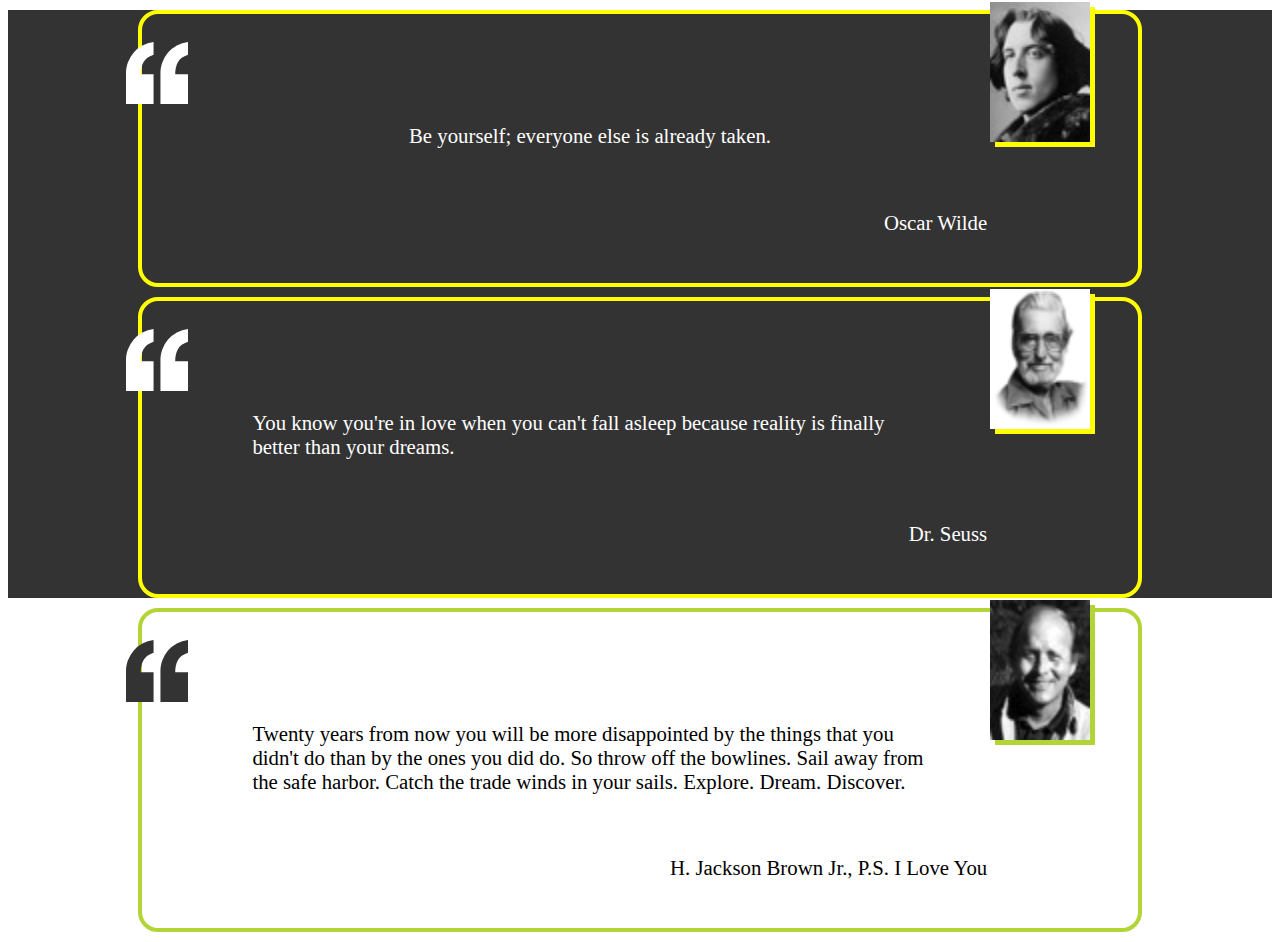
<file: quote/index.html>
<!DOCTYPE html>
<html lang="en">

<head>
    <meta charset="UTF-8">
    <meta http-equiv="X-UA-Compatible" content="IE=edge">
    <meta name="viewport" content="width=device-width, initial-scale=1.0">
    <link rel="stylesheet" href="styles.css">
    <title>Quote</title>
</head>

<body>
    <div class="dark-section">
        <div class="quoteContainer">

            <div class="flexContainer">
                <div class="punctuation"></div>
                <span class="quote">Be yourself; everyone else is already taken.</span>
                <img class="authorPhoto" src="wilde.jpg" />

            </div>
            <div class="secondRow">
                <p class="author">Oscar Wilde</p>
                <img class="circlePhoto" src="wilde.jpg" />
            </div>
        </div>

        <div class="quoteContainer">
            <div class="flexContainer">
                <div class="punctuation"></div>
                <span class="quote">You know you're in love when you can't fall asleep because reality is finally better
                    than your dreams.</span>
                <img class="authorPhoto" src="seuss.jpg" />

            </div>
            <div class="secondRow">
                <p class="author">Dr. Seuss</p>
                <img class="circlePhoto" src="seuss.jpg" />
            </div>
        </div>
    </div>

    <div class="quoteContainer">
        <div class="flexContainer">
            <div class="punctuation"></div>
            <span class="quote"> Twenty years from now you will be more disappointed by the things that you didn't do
                than by the ones you did do. So throw off the bowlines. Sail away from the safe harbor. Catch the trade
                winds in your sails. Explore. Dream. Discover.

            </span>
            <img class="authorPhoto" src="brown.jpg" />

        </div>
        <div class="secondRow">
            <p class="author">H. Jackson Brown Jr., P.S. I Love You</p>
            <img class="circlePhoto" src="brown.jpg" />
        </div>
    </div>

</body>

</html>
</file>
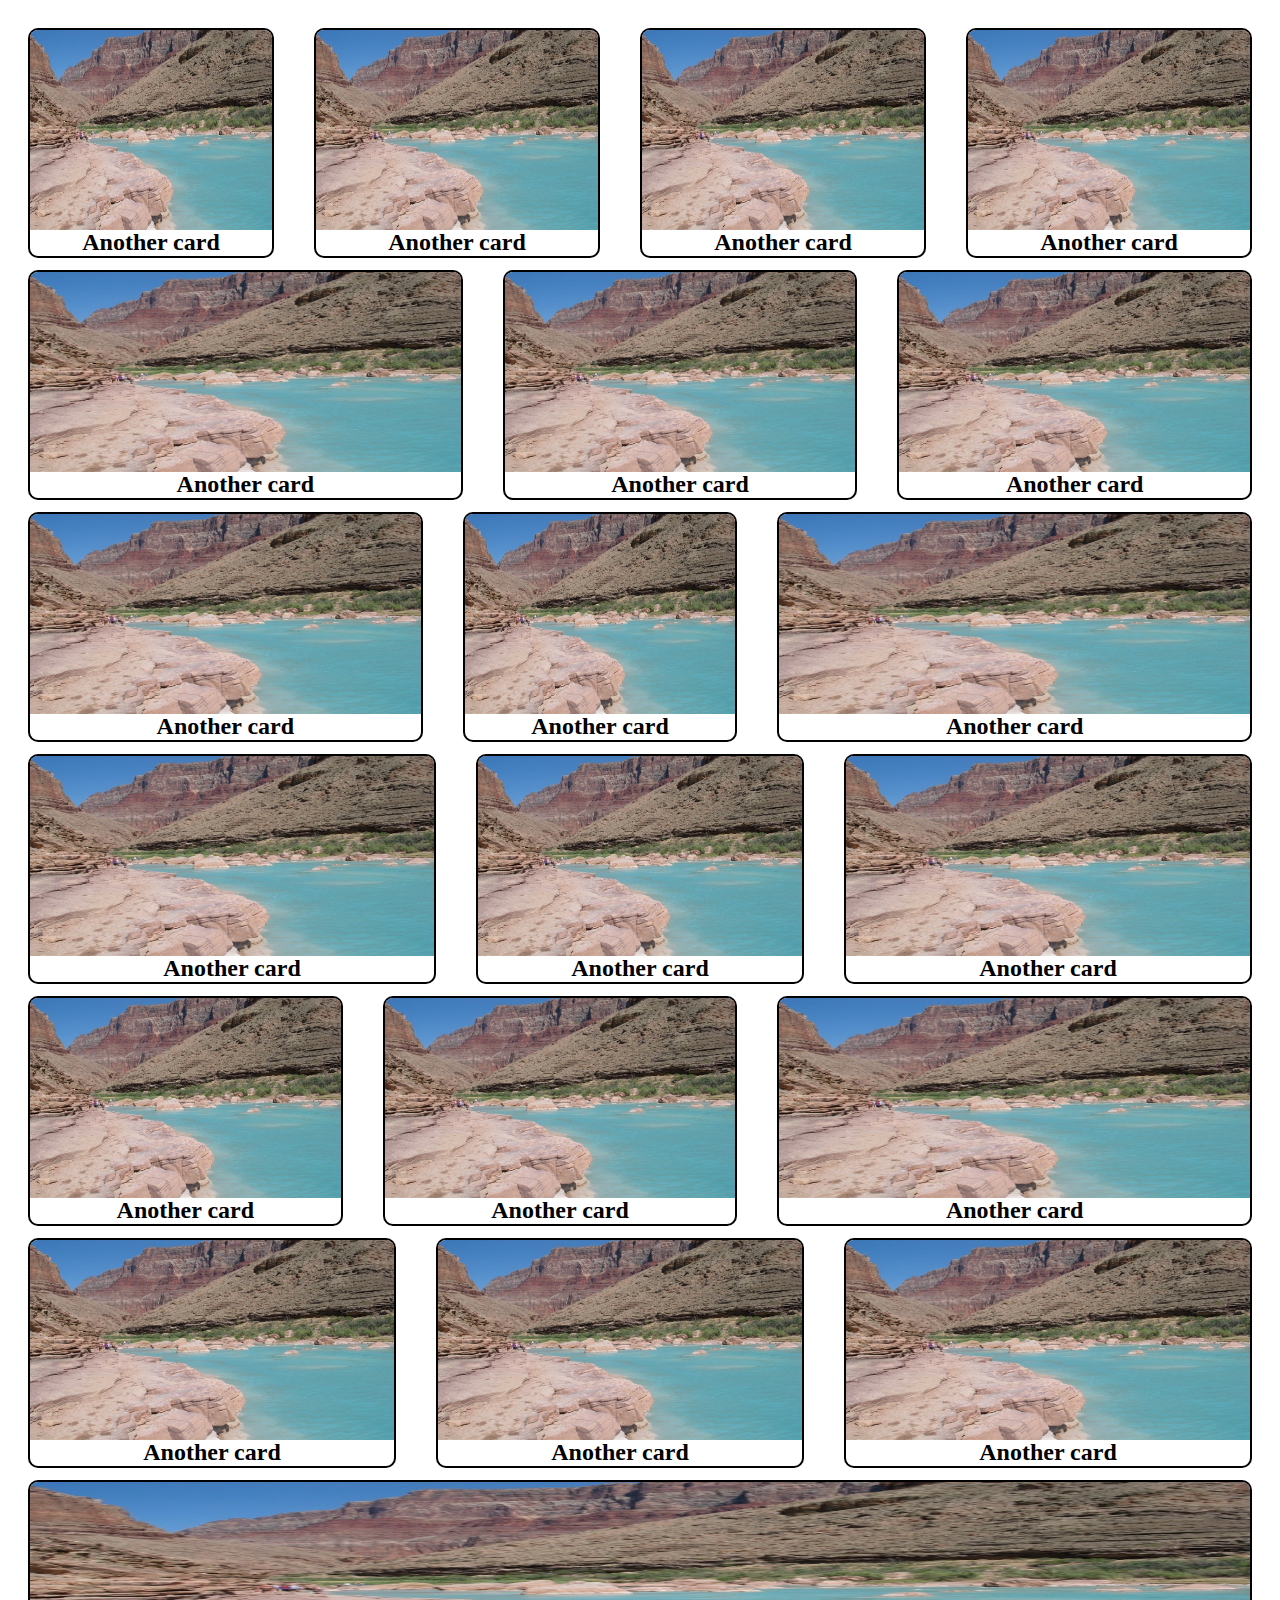
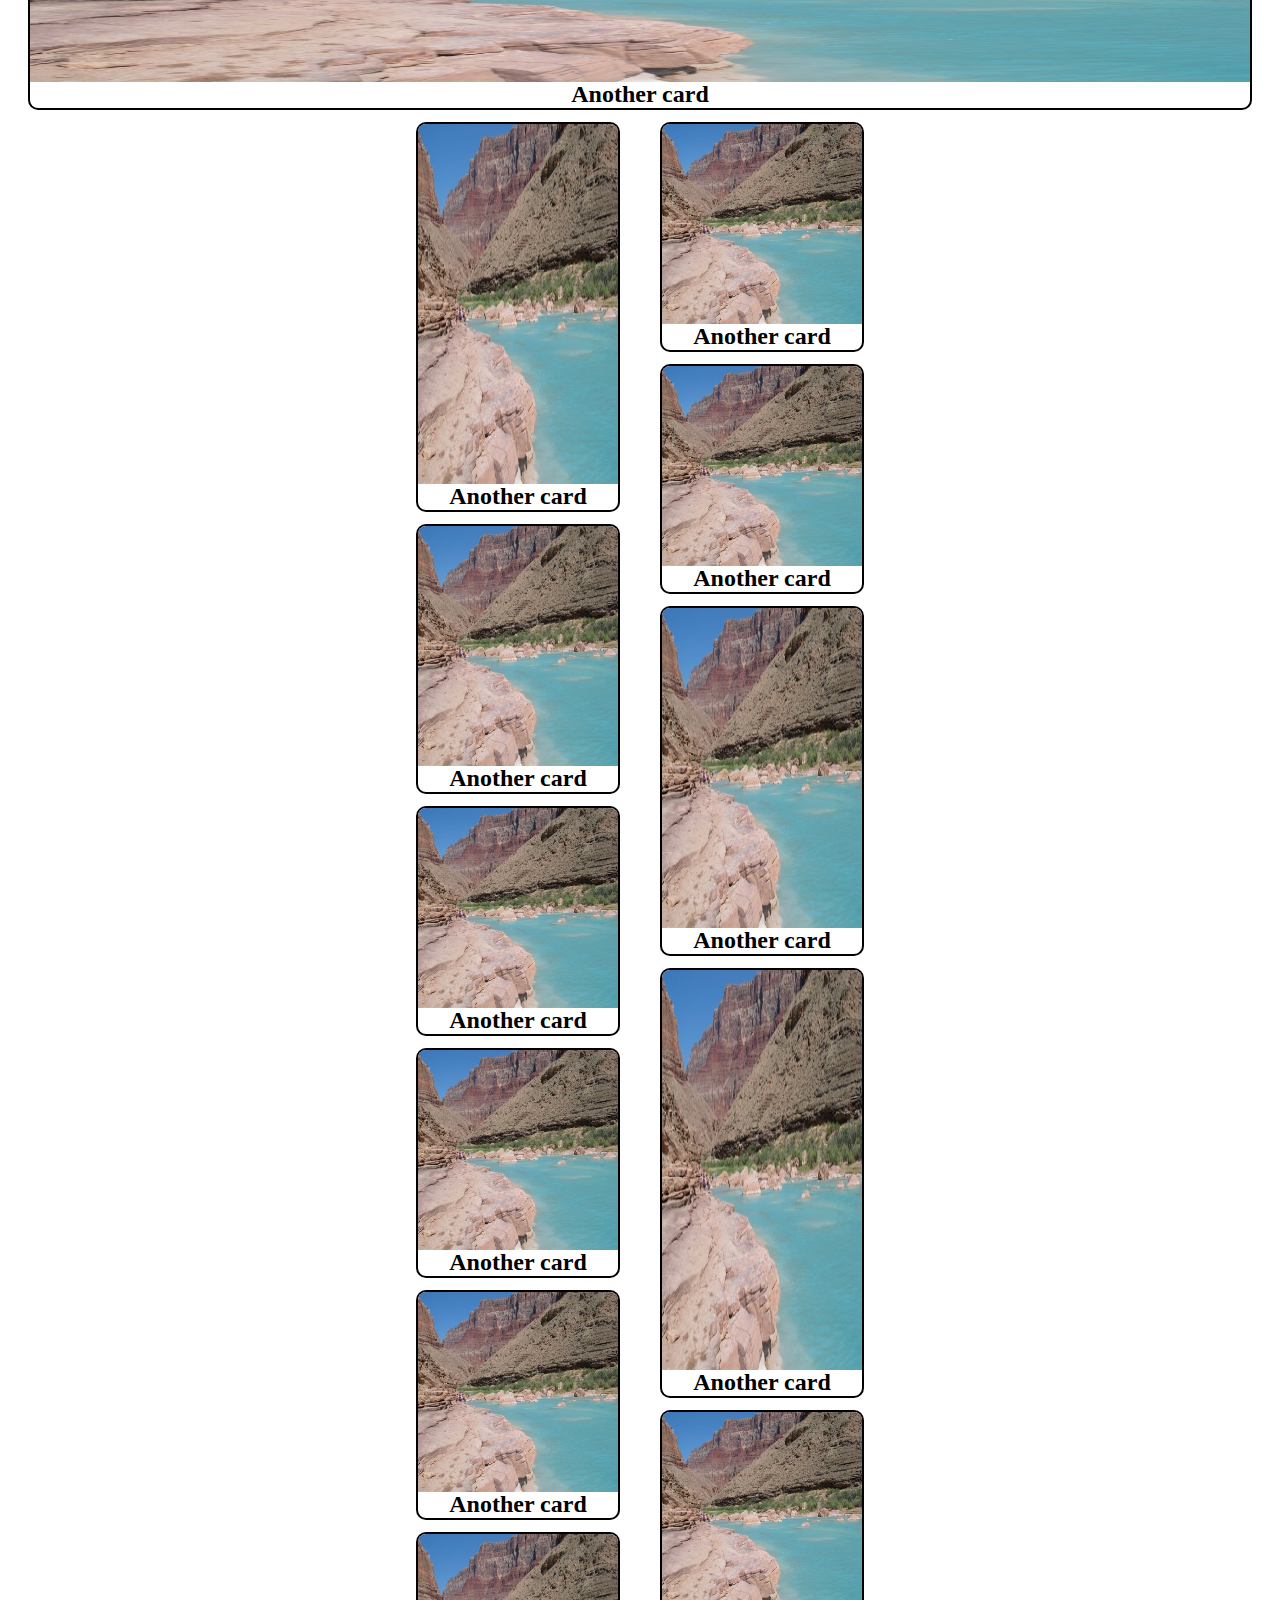
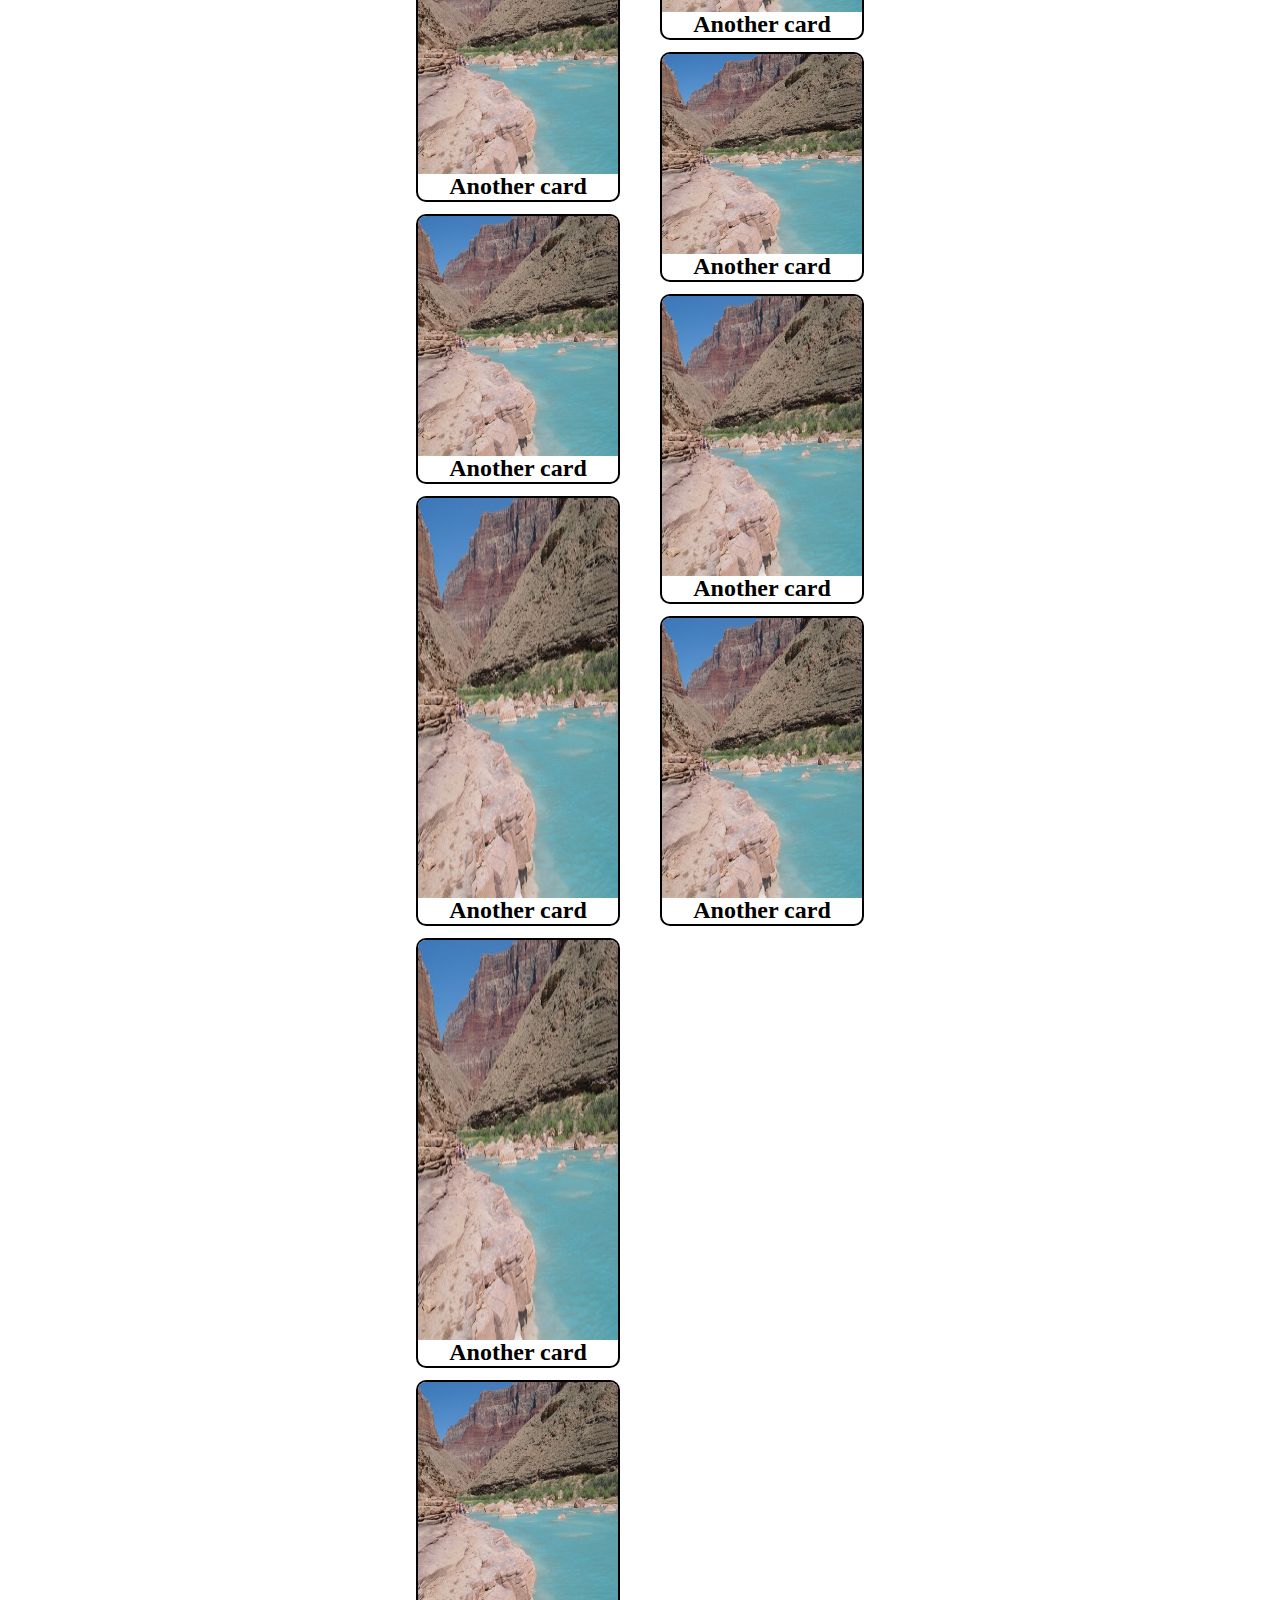
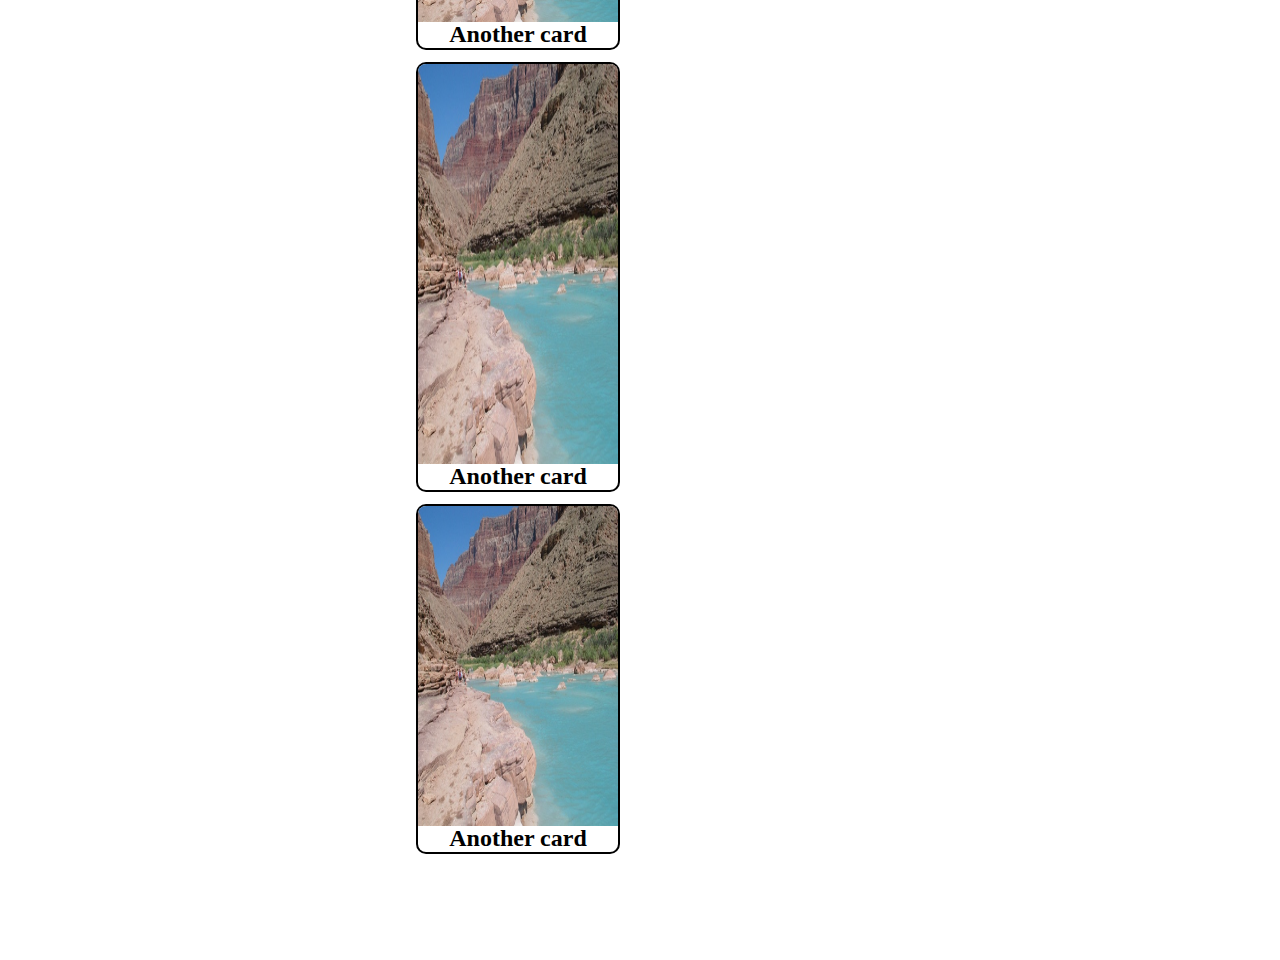
<file: week8/index.html>
<!DOCTYPE html>
<html lang="en">
  <head>
    <meta charset="UTF-8" />
    <meta http-equiv="X-UA-Compatible" content="IE=edge" />
    <meta name="viewport" content="width=device-width, initial-scale=1.0" />
    <title>Document</title>
    <link rel="stylesheet" href="styles.css" />
    <script src="main.js" defer></script>
  </head>
  <body>
    <header></header>
    <main class="card-grid">
      <section class="row-grid"></section>
      <section class="col-grid"></section>
    </main>
  </body>
</html>
</file>
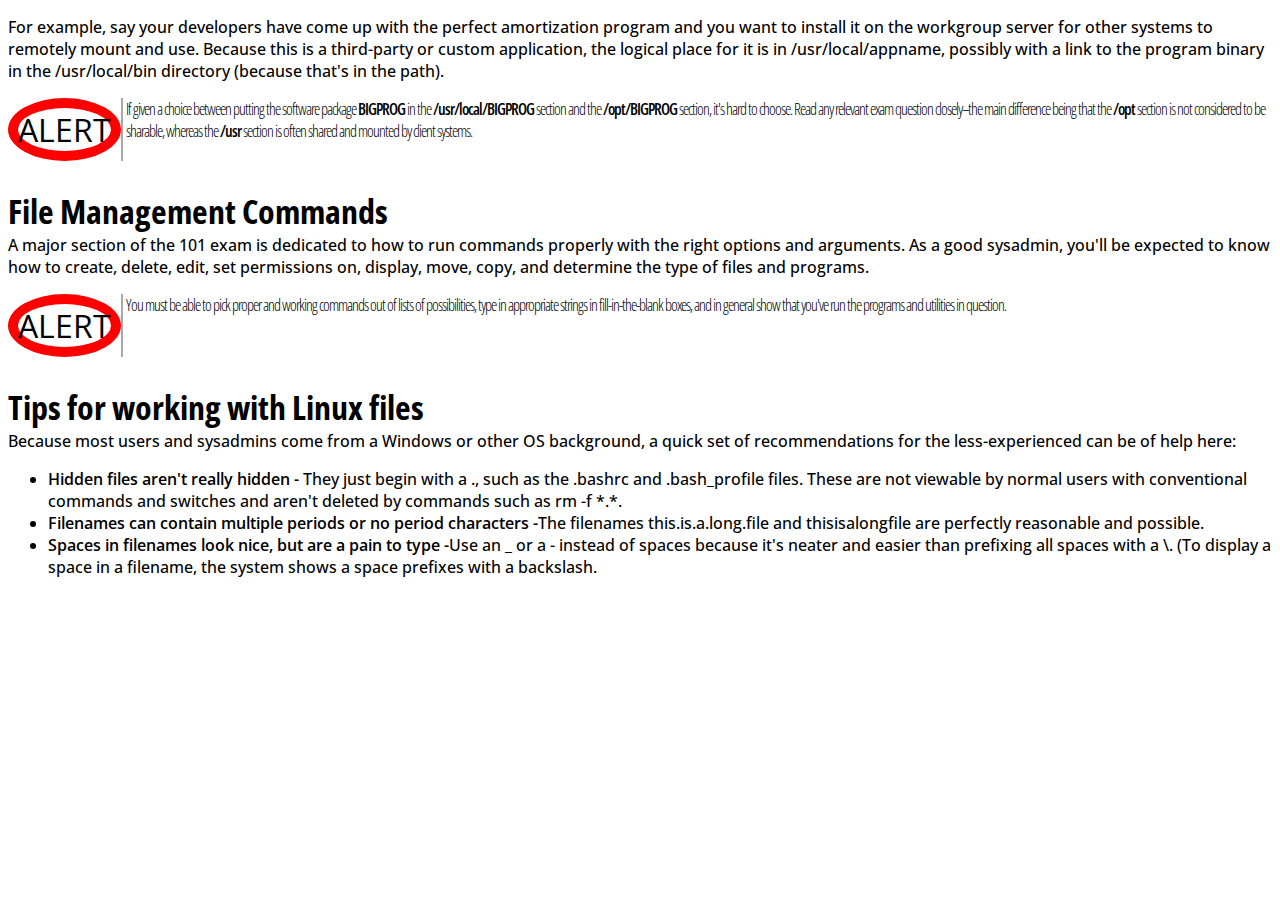
<file: week9/index.html>
<!DOCTYPE html>
<html lang="en">
<head>
    <meta charset="UTF-8">
    <meta http-equiv="X-UA-Compatible" content="IE=edge">
    <meta name="viewport" content="width=device-width, initial-scale=1.0">
    <title>Document</title>
    <link rel="stylesheet" href="styles.css">
</head>
<body>
    <div>
        <p class="bodyText">For example, say your developers have come up with the perfect amortization program and you want to install it on the workgroup server for other systems to remotely mount and use. Because this is a third-party or custom application, the logical place for it is in /usr/local/appname, possibly with a link to the program binary in the /usr/local/bin directory (because that's in the path).</p>

    </div>
    <div class="alertDiv">
       <div class="alertContainer"><span class="alert upper">Alert</span></div> <div class="alertText">If given a choice between putting the software package <span class="alertBold upper">bigprog</span></span> in the <span class="alertBold">/usr/local/<span class="upper">bigprog</span></span> section and the <span class="alertBold">/opt/<span class="upper">bigprog</span></span> section, it's hard to choose. Read any relevant exam question closely--the main difference being that the <span class="alertBold">/opt</span> section is not considered to be sharable, whereas the <span class="alertBold">/usr</span> section is often shared and mounted by client systems.</div>
    </div>
    <div>
        <p class="h2">File Management Commands</p>
        <p class="bodyText">A major section of the 101 exam is dedicated to how to run commands properly with the right options and arguments. As a good sysadmin, you'll be expected to know how to create, delete, edit, set permissions on, display, move, copy, and determine the type of files and programs.</p>
    </div>
    <div class="alertDiv">
        <div class="alertContainer"><span class="alert upper">Alert</span></div><div class="alertText">You must be able to pick proper and working commands out of lists of possibilities, type in appropriate strings in fill-in-the-blank boxes, and in general show that you've run the programs and utilities in question.</div>
    </div>
    <div>
        <p class="h2">Tips for working with Linux files</p>
        <p class="bodyText">Because most users and sysadmins come from a Windows or other OS background, a quick set of recommendations for the less-experienced can be of help here:</p>

        <ul>
            <li class="bodyText">
                <span class="bold">Hidden files aren't really hidden -</span> They just begin with a ., such as the .bashrc and .bash_profile files. These are not viewable by normal users with conventional commands and switches and aren't deleted by commands such as rm -f *.*.
            </li>
            <li class="bodyText">
                <span class="bold">Filenames can contain multiple periods or no period characters -</span>The filenames this.is.a.long.file and thisisalongfile are perfectly reasonable and possible.
            </li>
            <li class="bodyText">
                <span class="bold">Spaces in filenames look nice, but are a pain to type -</span>Use an _ or a - instead of spaces because it's neater and easier than prefixing all spaces with a \. (To display a space in a filename, the system shows a space prefixes with a backslash.
            </li>
        </ul>
    </div>
    


</body>
</html>
</file>
<file: quote/styles.css>
:root {
  --max-width: 900px;
  --min-width: 300px;
  --preferred-width: 80%;
  --quoteColor: #b3d436;
  --smallScreen: 600px;
}

.quoteContainer {
  border: 4px solid var(--quoteColor);
  border-radius: 20px;
  margin: 10px auto;
  padding: 3em;
  width: clamp(var(--min-width), var(--preferred-width), var(--max-width));
}

.flexContainer {
  display: flex;
  flex-direction: row;
}

.punctuation {
  --quoteSize: 62px;
  transform: translate(-4em, -20px);
  height: var(--quoteSize);
  width: var(--quoteSize);
  background-repeat: no-repeat;
  background-image: url("data:image/svg+xml;charset=utf-8,%3Csvg xmlns='http://www.w3.org/2000/svg' viewBox='0 0 20.458 20.544'%3E%3Cpath fill='%23333' d='M11.37 20.544v-9.792c-.043-1.408.16-2.73.607-3.968a10.31 10.31 0 0 1 1.889-3.265 10.414 10.414 0 0 1 2.912-2.336 10.382 10.382 0 0 1 3.68-1.184v4.224c-1.622.556-2.731 1.376-3.328 2.464-.598 1.089-.896 2.423-.896 4h4.224v9.856H11.37zm-11.364 0v-9.792c-.043-1.408.16-2.73.608-3.968A10.311 10.311 0 0 1 2.502 3.52a10.414 10.414 0 0 1 2.912-2.336A10.369 10.369 0 0 1 9.094 0v4.224C7.472 4.779 6.363 5.6 5.766 6.688c-.598 1.089-.896 2.423-.896 4h4.224v9.856H.006z'/%3E%3C/svg%3E");
  position: absolute;
}

.quote {
  margin: 0px auto;
  font-size: clamp(1rem, 3vw, 1.3rem);
  padding: 3em;
}

.secondRow {
  width: 80%;
  margin: auto;
}
@media screen and (max-width: 600px) {
  .secondRow {
    display: flex;
    flex-direction: row;
    align-items: flex-end;
    flex-wrap: nowrap;
    justify-items: end;
  }
}

.authorPhoto {
  --imageSize: 100px;
  width: var(--imageSize);
  height: calc(var(--imageSize) * 1.4);
  transform: translate(0px, -60px);
  box-shadow: var(--quoteColor) 5px 5px;
}
@media screen and (max-width: 600px) {
  .authorPhoto {
    display: none;
  }
}

.circlePhoto {
  display: none;
}
@media screen and (max-width: 600px) {
  .circlePhoto {
    display: block;
    width: 80px;
    height: 80px;
    border-radius: 40px;
  }
}

.author {
  margin: auto 1vw auto 30vw;
  text-align: right;
  font-size: clamp(1rem, 3vw, 1.3rem);
}

.dark-section {
  --brightness: 500%;
  background-color: #333;
  color: white;
  --quoteColor: yellow;
}
.dark-section .punctuation {
  background-image: url("data:image/svg+xml;charset=utf-8,%3Csvg xmlns='http://www.w3.org/2000/svg' viewBox='0 0 20.458 20.544'%3E%3Cpath fill='white' d='M11.37 20.544v-9.792c-.043-1.408.16-2.73.607-3.968a10.31 10.31 0 0 1 1.889-3.265 10.414 10.414 0 0 1 2.912-2.336 10.382 10.382 0 0 1 3.68-1.184v4.224c-1.622.556-2.731 1.376-3.328 2.464-.598 1.089-.896 2.423-.896 4h4.224v9.856H11.37zm-11.364 0v-9.792c-.043-1.408.16-2.73.608-3.968A10.311 10.311 0 0 1 2.502 3.52a10.414 10.414 0 0 1 2.912-2.336A10.369 10.369 0 0 1 9.094 0v4.224C7.472 4.779 6.363 5.6 5.766 6.688c-.598 1.089-.896 2.423-.896 4h4.224v9.856H.006z'/%3E%3C/svg%3E");
}

/*# sourceMappingURL=styles.css.map */
</file>
<file: week8/styles.css>
/* .card-grid{
    display: flex;
    flex-direction: column;
} */

.card{
    border: black solid 2px;
    border-bottom: none;
    text-align: center;
    margin: 5px;
    border-radius: 10px;
    border-bottom-left-radius: 0px;
    border-bottom-right-radius: 0px;
    
}
.card h2{
    margin: -5px -2px;
    border: black solid 2px;
    border-top: none;
    border-radius: 10px;
    border-top-left-radius: 0px;
    border-top-right-radius: 0px;

}
.card img{
    width: 100%;
    height: 100%;
    border-top-left-radius: 8px;
    border-top-right-radius: 8px;
}
.row-grid{
    /* height: 300vh; */
    /* width: 100vw; */
    display: flex;
    flex-direction: row;
    flex-wrap:wrap;
    justify-content: flex-start;
    /* align-content: space-between; */

}
.row-grid > div{
    margin: 20px;
    flex-grow: 1;
}
.col-grid{

    display: flex;
    flex-flow: column wrap;
    align-content: center;
    justify-content: flex-start;
    height: 450vh;
}
.col-grid > div{
    margin: 20px;
    
}
</file>
<file: week9/styles.css>
@import url('https://fonts.googleapis.com/css2?family=Open+Sans:wght@400;800&display=swap');
*{
    font-family: "Open Sans";
}

.upper{
    text-transform: uppercase;
}

.bodyText{
    font-weight: 500;
}

.alertText{
    letter-spacing: -1px;
    font-weight: 100;
    font-stretch:extra-condensed;
    margin-left: 3px;
}

.alertDiv{
    display: flex;
    flex-direction: row;
}

.alertContainer{
    display: inline;
    border-right: 2px darkgray solid;
    display: flex;
    
}

.alert{
    background-color: white;
    border: 10px red solid;
    border-radius: 100%;
    align-self: center;

    font-size: xx-large;
    
}

.alertBold{
    font-weight: 600;
}

.h2{
    margin-bottom: -10px;
    font-weight: 700;
    font-size: 2.1rem;
    font-stretch: extra-condensed;
    line-height: 1em;
}

.bold{
    font-weight: 600;
}

li{
    list-style-type:disc;
}
</file>
